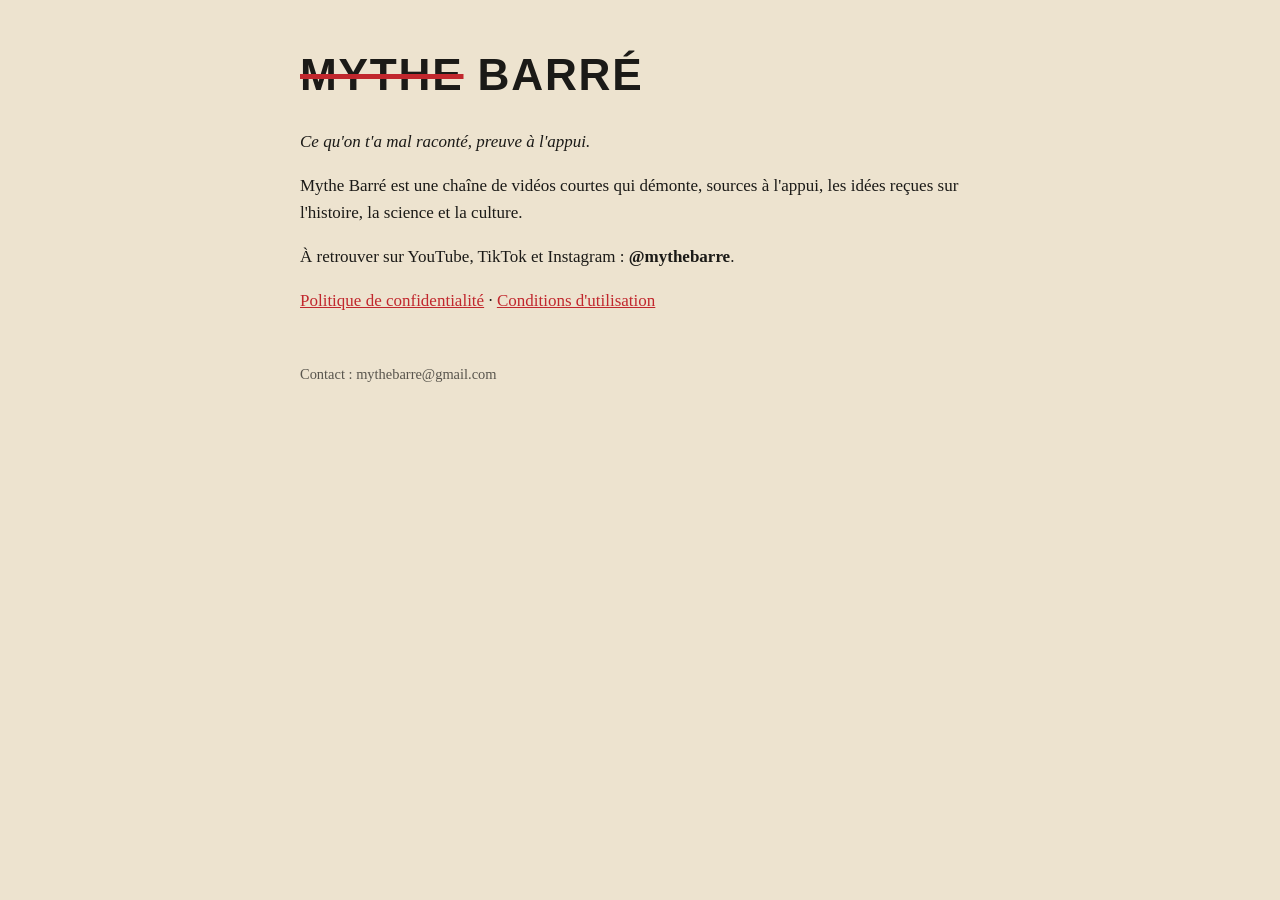
<file: index.html>
<!doctype html><html lang="fr"><head><meta charset="utf-8"><meta name="viewport" content="width=device-width,initial-scale=1">
<title>Mythe Barré</title><link rel="stylesheet" href="style.css"></head><body>
<h1><s>MYTHE</s> BARRÉ</h1>
<p><em>Ce qu'on t'a mal raconté, preuve à l'appui.</em></p>
<p>Mythe Barré est une chaîne de vidéos courtes qui démonte, sources à l'appui, les idées reçues sur l'histoire, la science et la culture.</p>
<p>À retrouver sur YouTube, TikTok et Instagram : <strong>@mythebarre</strong>.</p>
<p><a href="confidentialite.html">Politique de confidentialité</a> · <a href="conditions.html">Conditions d'utilisation</a></p>
<footer>Contact : mythebarre@gmail.com</footer>
</body></html>
</file>
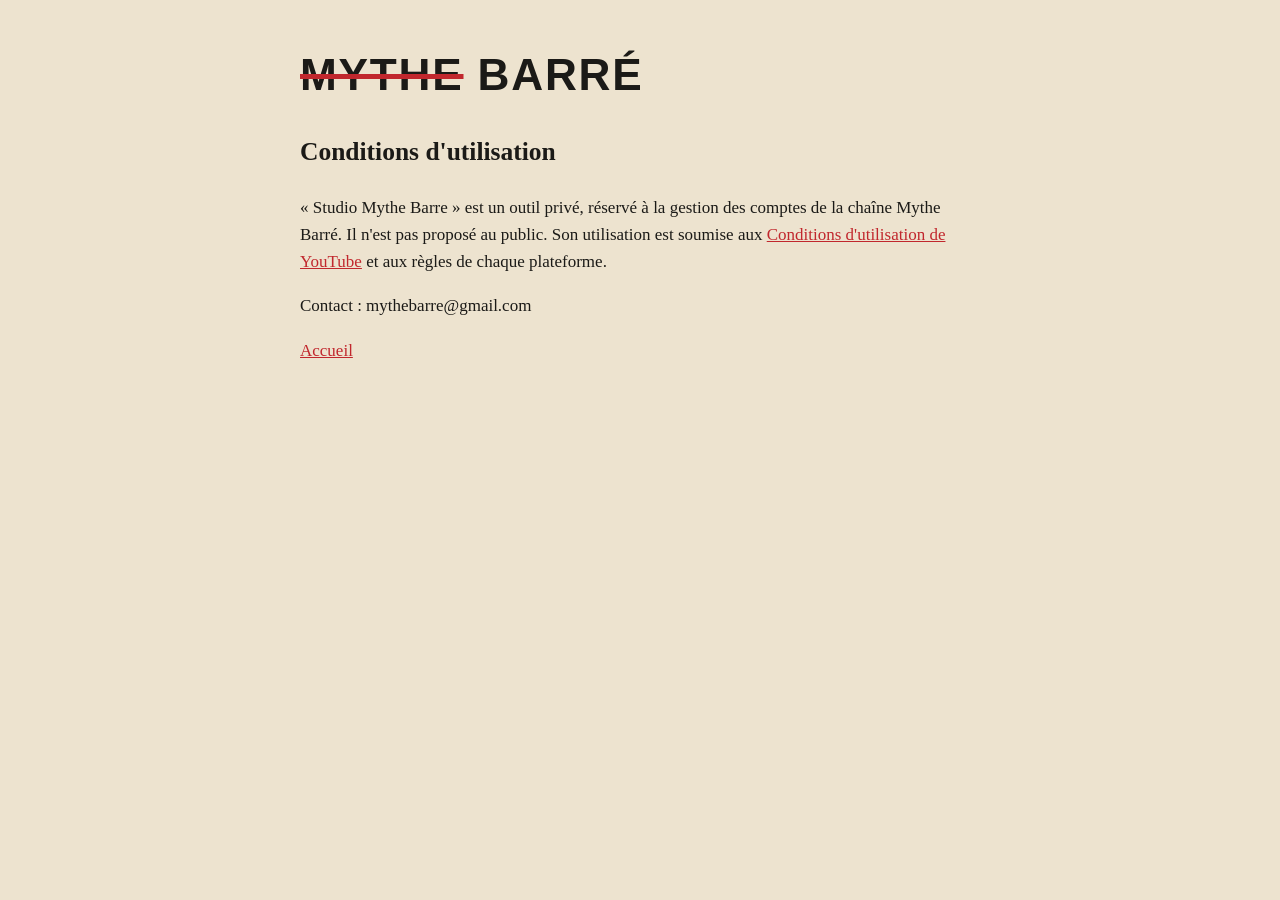
<file: conditions.html>
<!doctype html><html lang="fr"><head><meta charset="utf-8"><meta name="viewport" content="width=device-width,initial-scale=1">
<title>Conditions – Mythe Barré</title><link rel="stylesheet" href="style.css"></head><body>
<h1><s>MYTHE</s> BARRÉ</h1>
<h2>Conditions d'utilisation</h2>
<p>« Studio Mythe Barre » est un outil privé, réservé à la gestion des comptes de la chaîne Mythe Barré. Il n'est pas proposé au public. Son utilisation est soumise aux <a href="https://www.youtube.com/t/terms">Conditions d'utilisation de YouTube</a> et aux règles de chaque plateforme.</p>
<p>Contact : mythebarre@gmail.com</p>
<p><a href="index.html">Accueil</a></p>
</body></html>
</file>
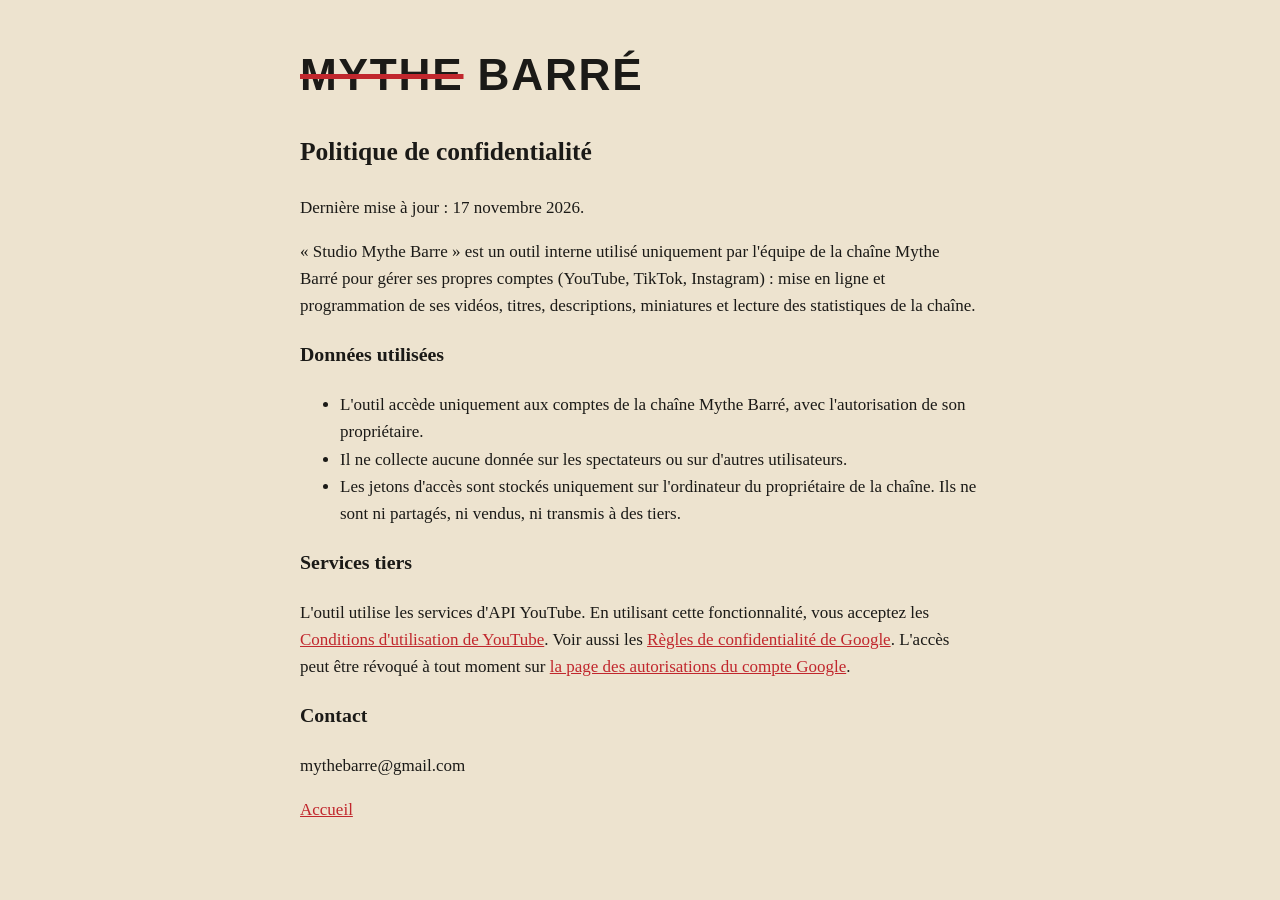
<file: confidentialite.html>
<!doctype html><html lang="fr"><head><meta charset="utf-8"><meta name="viewport" content="width=device-width,initial-scale=1">
<title>Confidentialité – Mythe Barré</title><link rel="stylesheet" href="style.css"></head><body>
<h1><s>MYTHE</s> BARRÉ</h1>
<h2>Politique de confidentialité</h2>
<p>Dernière mise à jour : 17 novembre 2026.</p>
<p>« Studio Mythe Barre » est un outil interne utilisé uniquement par l'équipe de la chaîne Mythe Barré pour gérer ses propres comptes (YouTube, TikTok, Instagram) : mise en ligne et programmation de ses vidéos, titres, descriptions, miniatures et lecture des statistiques de la chaîne.</p>
<h3>Données utilisées</h3>
<ul>
<li>L'outil accède uniquement aux comptes de la chaîne Mythe Barré, avec l'autorisation de son propriétaire.</li>
<li>Il ne collecte aucune donnée sur les spectateurs ou sur d'autres utilisateurs.</li>
<li>Les jetons d'accès sont stockés uniquement sur l'ordinateur du propriétaire de la chaîne. Ils ne sont ni partagés, ni vendus, ni transmis à des tiers.</li>
</ul>
<h3>Services tiers</h3>
<p>L'outil utilise les services d'API YouTube. En utilisant cette fonctionnalité, vous acceptez les <a href="https://www.youtube.com/t/terms">Conditions d'utilisation de YouTube</a>. Voir aussi les <a href="https://policies.google.com/privacy">Règles de confidentialité de Google</a>. L'accès peut être révoqué à tout moment sur <a href="https://myaccount.google.com/permissions">la page des autorisations du compte Google</a>.</p>
<h3>Contact</h3>
<p>mythebarre@gmail.com</p>
<p><a href="index.html">Accueil</a></p>
</body></html>
</file>
<file: style.css>
:root{--fond:#EDE3CF;--encre:#1B1A17;--rouge:#C1272D}
body{background:var(--fond);color:var(--encre);font:17px/1.6 Georgia,serif;max-width:680px;margin:0 auto;padding:40px 16px}
h1{font-family:Impact,"Bebas Neue",sans-serif;letter-spacing:.04em;font-size:2.6em;margin:0}
h1 s{text-decoration-color:var(--rouge);text-decoration-thickness:.12em}
a{color:var(--rouge)}
footer{margin-top:48px;font-size:.85em;opacity:.7}
</file>
